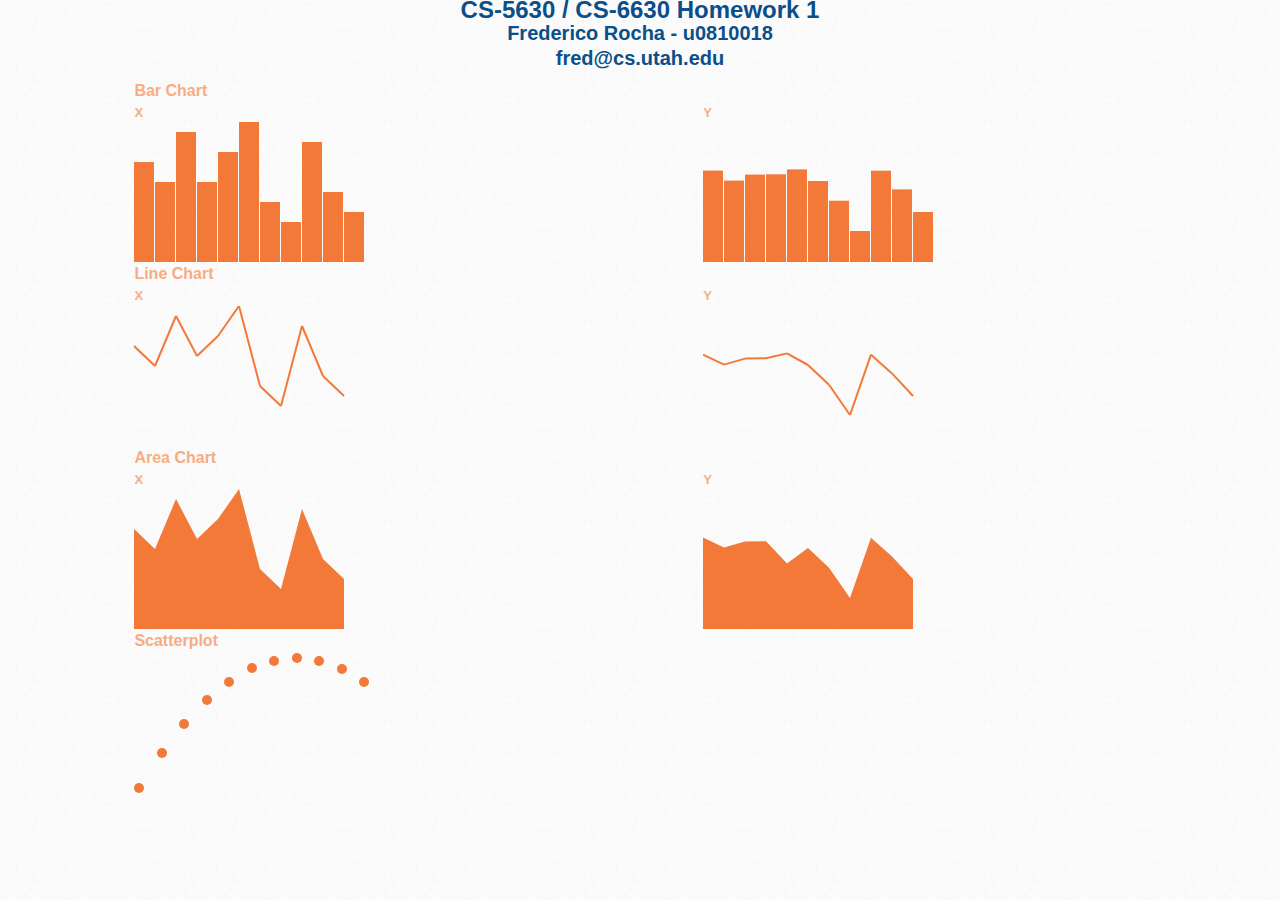
<file: hw1/index.html>
<html lang="en">
<head>
    <meta charset="utf-8">
    <title>Homework 1 by Frederico Rocha</title>
    <link rel="stylesheet" type="text/css" href="style.css">
</head>
<body>
    <section class="header">
        <center>
            <h1>CS-5630 / CS-6630 Homework 1</h1>
            <h2>Frederico Rocha - u0810018</h2>
            <h2>fred@cs.utah.edu</h2>
        </center>
    </section>
    <section class="content">
        <h1>Bar Chart</h1>
        <div class="graph">
            <h2>X</h2>
            <svg class="chart">
                <rect height="100" transform="translate(0,40)"/>
                <rect height="80" transform="translate(21,60)"/>
                <rect height="130" transform="translate(42,10)"/>
                <rect height="90" transform="translate(63,60)"/>
                <rect height="110" transform="translate(84,30)"/>   
                <rect height="140" transform="translate(105,00)"/> 
                <rect height="60" transform="translate(126,80)"/>
                <rect height="40" transform="translate(147,100)"/>
                <rect height="120" transform="translate(168,20)"/>
                <rect height="70" transform="translate(189,70)"/>
                <rect height="50" transform="translate(210,90)"/>
            </svg>
        </div>
        <div class="graph">
            <h2>Y</h2>
            <svg class="chart">
                <rect height="91.4" transform="translate(0,48.6)"/>
                <rect height="81.4" transform="translate(21,58.6)"/>
                <rect height="87.4" transform="translate(42,52.6)"/>
                <rect height="87.7" transform="translate(63,52.3)"/>
                <rect height="92.6" transform="translate(84,47.4)"/>
                <rect height="81.0" transform="translate(105,59)"/>
                <rect height="61.3" transform="translate(126,78.7)"/>
                <rect height="31.0" transform="translate(147,109)"/>
                <rect height="91.3" transform="translate(168,48.7)"/>
                <rect height="72.6" transform="translate(189,67.4)"/>
                <rect height="50.0" transform="translate(210,90)"/>
            </svg>
        </div>
        <h1>Line Chart</h1>
        <div class="graph">
            <h2>X</h2>
            <svg class="chart">
                <line x1="0" y1="40" x2="21" y2="60"/>
                <line x1="21" y1="60" x2="42" y2="10"/>
                <line x1="42" y1="10" x2="63" y2="50"/>
                <line x1="63" y1="50" x2="84" y2="30"/>
                <line x1="84" y1="30" x2="105" y2="0"/>
                <line x1="105" y1="0" x2="126" y2="80"/>
                <line x1="126" y1="80" x2="147" y2="100"/>
                <line x1="147" y1="100" x2="168" y2="20"/>
                <line x1="168" y1="20" x2="189" y2="70"/>
                <line x1="189" y1="70" x2="210" y2="90"/>
            </svg>
        </div>
        <div class="graph">
            <h2>Y</h2>
            <svg class="chart">
                <line x1="0" y1="48.6" x2="21" y2="58.6"/>
                <line x1="21" y1="58.6" x2="42" y2="52.6"/>
                <line x1="42" y1="52.6" x2="63" y2="52.3"/>
                <line x1="63" y1="52.3" x2="84" y2="47.4"/>
                <line x1="84" y1="47.4" x2="105" y2="59"/>
                <line x1="105" y1="59" x2="126" y2="78.7"/>
                <line x1="126" y1="78.7" x2="147" y2="109"/>
                <line x1="147" y1="109" x2="168" y2="48.7"/>
                <line x1="168" y1="48.7" x2="189" y2="67.4"/>
                <line x1="189" y1="67.4" x2="210" y2="90"/>
            </svg>
        </div>
        <h1>Area Chart</h1>
        <div class="graph">
            <h2>X</h2>
            <svg class="chart">
                <polygon points="0 40, 21 60, 42 10, 63 50, 84 30, 105 0, 126 80, 147 100, 168 20, 189 70, 210 90, 210 140, 0 140"/>
            </svg>
        </div>
        <div class="graph">
            <h2>Y</h2>
            <svg class="chart">
                <polygon points="0 48.6, 21 58.6, 42 52.6, 63 52.3, 84 74.5, 105 59, 126 78.7, 147 109, 168 48.7, 189 67.4, 210 90, 210 140, 0 140"/>
            </svg>
        </div>
        <h1>Scatterplot</h1>
        <div class="graph">
            <svg class="chart">
                <circle cx="140" cy="008" r="5" />
                <circle cx="095" cy="029" r="5" />
                <circle cx="208" cy="016" r="5" />
                <circle cx="118" cy="015" r="5" />
                <circle cx="163" cy="005" r="5" />
                <circle cx="230" cy="029" r="5" />
                <circle cx="050" cy="071" r="5" />
                <circle cx="005" cy="135" r="5" />
                <circle cx="185" cy="008" r="5" />
                <circle cx="073" cy="047" r="5" />
                <circle cx="028" cy="100" r="5" />
            </svg>
        </div>
    </section> 
</body>
</html>
</file>
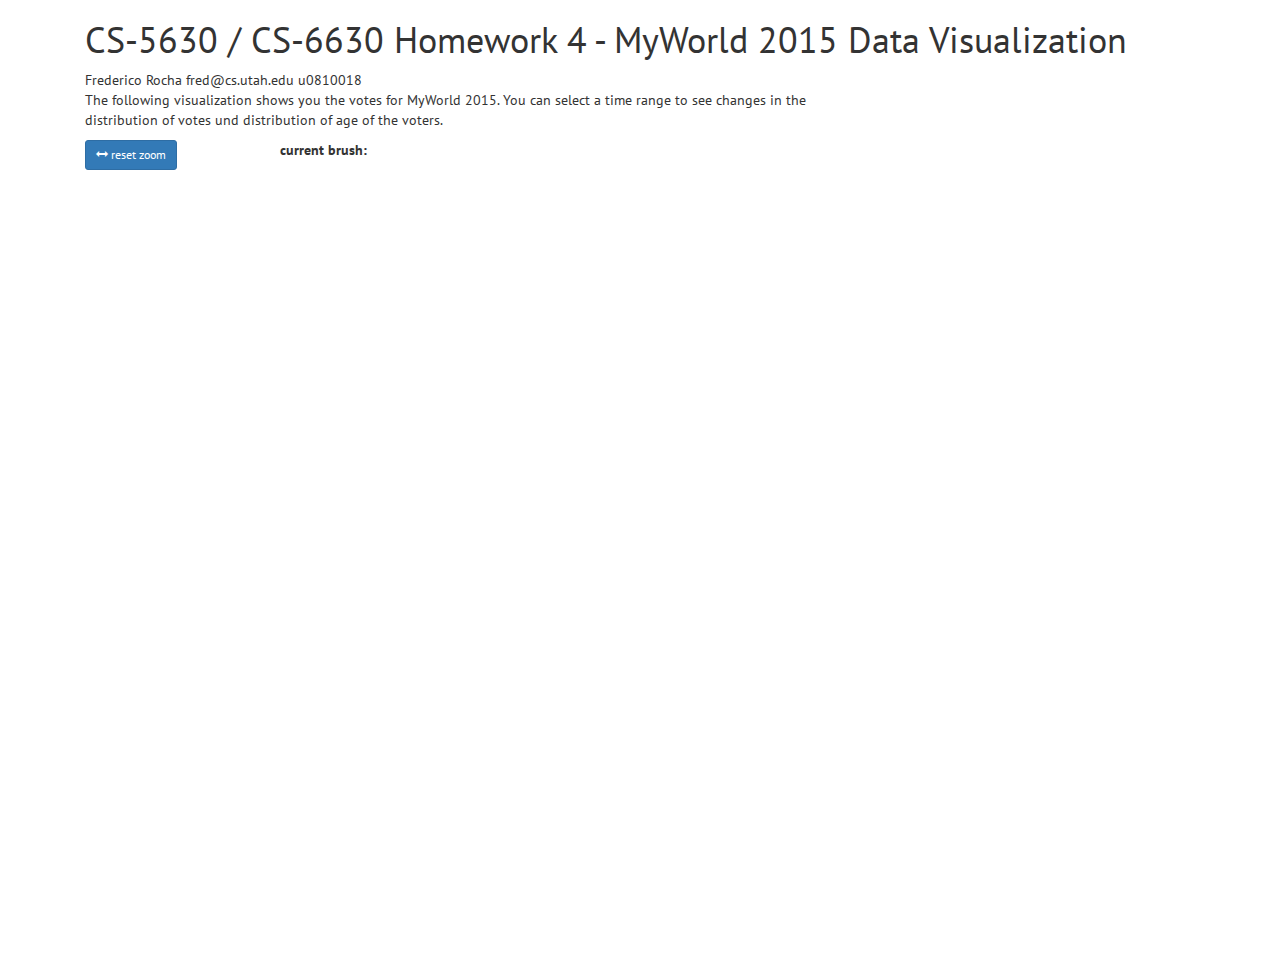
<file: hw4/index.html>
<!DOCTYPE html>
<html>

<head lang="en">
    <meta charset="UTF-8">
    <title>Homework 4 - MyWorld Data</title>

    <!-- ADD Libraries-->
    <script src="http://d3js.org/d3.v3.js" charset="utf-8"></script>
    <script src="http://code.jquery.com/jquery-2.1.4.js" charset="utf-8"></script>
    <script src="https://maxcdn.bootstrapcdn.com/bootstrap/3.3.5/js/bootstrap.min.js"></script>
    <script src="http://d3js.org/queue.v1.min.js"></script>

    <!--Stylesheets-->
    <link rel="stylesheet" type="text/css" href="libs/bootstrap/css/bootstrap.min.css">

    <!-- Get some nice font-->
    <link href='http://fonts.googleapis.com/css?family=PT+Sans:400,700' rel='stylesheet' type='text/css'>


    <!--------------------------------->
    <!-- FROM HERE ON IT IS HW4 stuff-->
    <!--------------------------------->
    <!-- add own vis classes-->
    <script src="js/priovis.js"></script>
    <script src="js/agevis.js"></script>
    <script src="js/countvis.js"></script>

    <!-- add own stylesheet-->
    <link rel="stylesheet" type="text/css" href="css/myStyle.css">

</head>

<body>
    <div class="container">
        <div class="container">
            <h1>CS-5630 / CS-6630 Homework 4 - MyWorld 2015 Data Visualization</h1>
            <span>Frederico Rocha</span>
            <span>fred@cs.utah.edu</span>
            <span>u0810018</span>

            <div class="row">
                <div class="col-md-8 col-sm-12">
                    <p> The following visualization shows you the votes for MyWorld 2015. You can select a time range to see changes in the distribution of votes und distribution of age of the voters.</p>
                </div>
            </div>

            <div class="row">
                <div class="col-md-2">
                    <button class="btn btn-sm btn-primary" id="fitInBtn"> <span class="glyphicon glyphicon-resize-horizontal"></span> reset zoom </button>
                </div>

                <div class="col-md-8">
                    <b>current brush:</b> <span id="brushInfo" class="small"></span>
                </div>
            </div>

            <div class="row">
                <div id="countVis" class="col-md-9">
                    <svg width="650" height="330">

                    </svg>
                </div>
                <div id="ageVis" class="col-md-3">
                    <svg width="230" height="330">

                    </svg>
                </div>
            </div>

            <div class="row">
                <div id="prioVis" class="col-md-12">
                    <svg width="650" height="470">

                    </svg>
                </div>
            </div>
        </div>
        
        <!-- We put the main.js script here, because it runs as soon as it's loaded. We only want this to happen after the rest of our DOM already exists. -->
        <script src="js/main.js"></script>
</body>

</html>
</file>
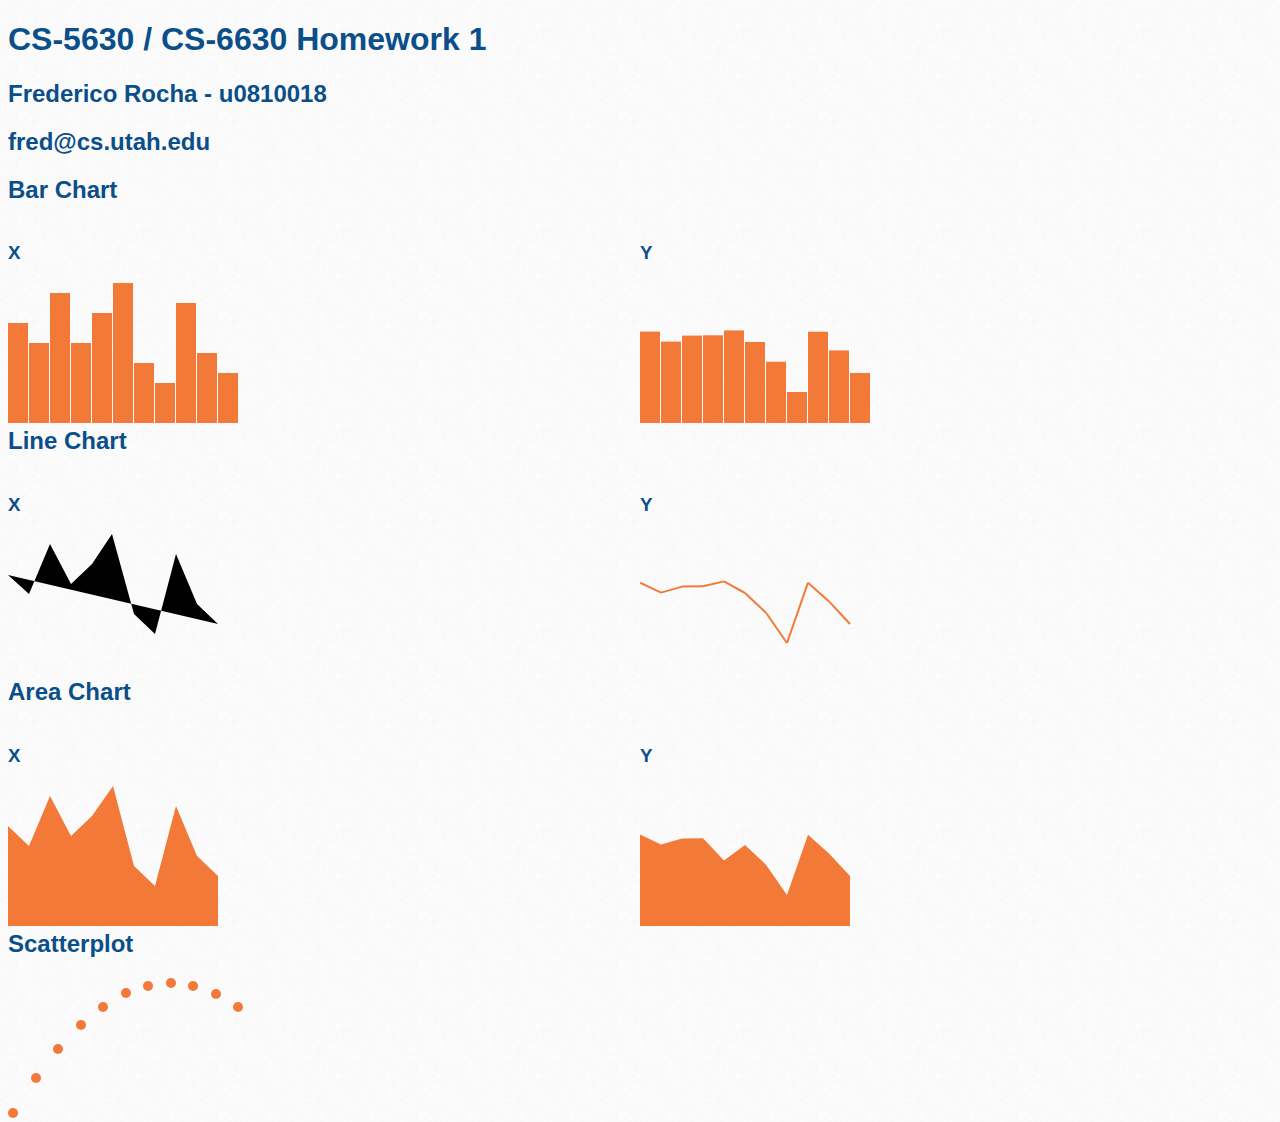
<file: hw1/hw1.html>
<!DOCTYPE HTML>
<html lang="en">
    <head>
        <meta charset="utf-8">
        <title>Homework 1 by Frederico Rocha</title>
        <link rel="stylesheet" type="text/css" href="style.css">
    </head>
    <body>
        <header>
            <h1>CS-5630 / CS-6630 Homework 1</h1>
            <h2>Frederico Rocha - u0810018</h2>
            <h2>fred@cs.utah.edu</h2>
        </header>
        <section>
            <h2>Bar Chart</h2>
            <div class="graph">
                <h3>X</h3>

                <!-- I wanted to the the width: 20px; on CSS; however, it would give me an error
                      at the HTML5 validator. Therefore, I decided to put it inline, even being the same for all rectangles. !-->

                <svg class="chart">
                    <rect height="100" width="20" transform="translate(0,40)"/>
                    <rect height="080" width="20" transform="translate(21,60)"/>
                    <rect height="130" width="20" transform="translate(42,10)"/>
                    <rect height="090" width="20" transform="translate(63,60)"/>
                    <rect height="110" width="20" transform="translate(84,30)"/>
                    <rect height="140" width="20" transform="translate(105,00)"/>
                    <rect height="060" width="20" transform="translate(126,80)"/>
                    <rect height="040" width="20" transform="translate(147,100)"/>
                    <rect height="120" width="20" transform="translate(168,20)"/>
                    <rect height="070" width="20" transform="translate(189,70)"/>
                    <rect height="050" width="20" transform="translate(210,90)"/>
                </svg>
            </div>
            <div class="graph">
                <h3>Y</h3>
                <svg class="chart">
                    <rect height="91.4" width="20" transform="translate(0,48.6)"/>
                    <rect height="81.4" width="20" transform="translate(21,58.6)"/>
                    <rect height="87.4" width="20" transform="translate(42,52.6)"/>
                    <rect height="87.7" width="20" transform="translate(63,52.3)"/>
                    <rect height="92.6" width="20" transform="translate(84,47.4)"/>
                    <rect height="81.0" width="20" transform="translate(105,59)"/>
                    <rect height="61.3" width="20" transform="translate(126,78.7)"/>
                    <rect height="31.0" width="20" transform="translate(147,109)"/>
                    <rect height="91.3" width="20" transform="translate(168,48.7)"/>
                    <rect height="72.6" width="20" transform="translate(189,67.4)"/>
                    <rect height="50.0" width="20" transform="translate(210,90)"/>
                </svg>
            </div>
            <h2>Line Chart</h2>
            <div class="graph">
                <h3>X</h3>
                <svg class="chart">
                    <path d="M0 41 L21 60 L42 10 L63 50 L84 30 L104 0 L126 80 L147 100 L168 20 L189 70 L210 90"/>
                </svg>
            </div>
            <div class="graph">
                <h3>Y</h3>
                <svg class="chart">
                    <line x1="0" y1="48.6" x2="21" y2="58.6"/>
                    <line x1="21" y1="58.6" x2="42" y2="52.6"/>
                    <line x1="42" y1="52.6" x2="63" y2="52.3"/>
                    <line x1="63" y1="52.3" x2="84" y2="47.4"/>
                    <line x1="84" y1="47.4" x2="105" y2="59"/>
                    <line x1="105" y1="59" x2="126" y2="78.7"/>
                    <line x1="126" y1="78.7" x2="147" y2="109"/>
                    <line x1="147" y1="109" x2="168" y2="48.7"/>
                    <line x1="168" y1="48.7" x2="189" y2="67.4"/>
                    <line x1="189" y1="67.4" x2="210" y2="90"/>
                </svg>
            </div>
            <h2>Area Chart</h2>
            <div class="graph">
                <h3>X</h3>
                <svg class="chart">
                    <polygon points="0 40, 21 60, 42 10, 63 50, 84 30, 105 0, 126 80, 147 100, 168 20, 189 70, 210 90, 210 140, 0 140"/>
                </svg>
            </div>
            <div class="graph">
                <h3>Y</h3>
                <svg class="chart">
                    <polygon points="0 48.6, 21 58.6, 42 52.6, 63 52.3, 84 74.5, 105 59, 126 78.7, 147 109, 168 48.7, 189 67.4, 210 90, 210 140, 0 140"/>
                </svg>
            </div>
            <h2>Scatterplot</h2>
            <div class="graph">
                <svg class="chart">
                    <circle cx="140" cy="008" r="5" />
                    <circle cx="095" cy="029" r="5" />
                    <circle cx="208" cy="016" r="5" />
                    <circle cx="118" cy="015" r="5" />
                    <circle cx="163" cy="005" r="5" />
                    <circle cx="230" cy="029" r="5" />
                    <circle cx="050" cy="071" r="5" />
                    <circle cx="005" cy="135" r="5" />
                    <circle cx="185" cy="008" r="5" />
                    <circle cx="073" cy="047" r="5" />
                    <circle cx="028" cy="100" r="5" />
                </svg>
            </div>
        </section>
    </body>
</html>
</file>
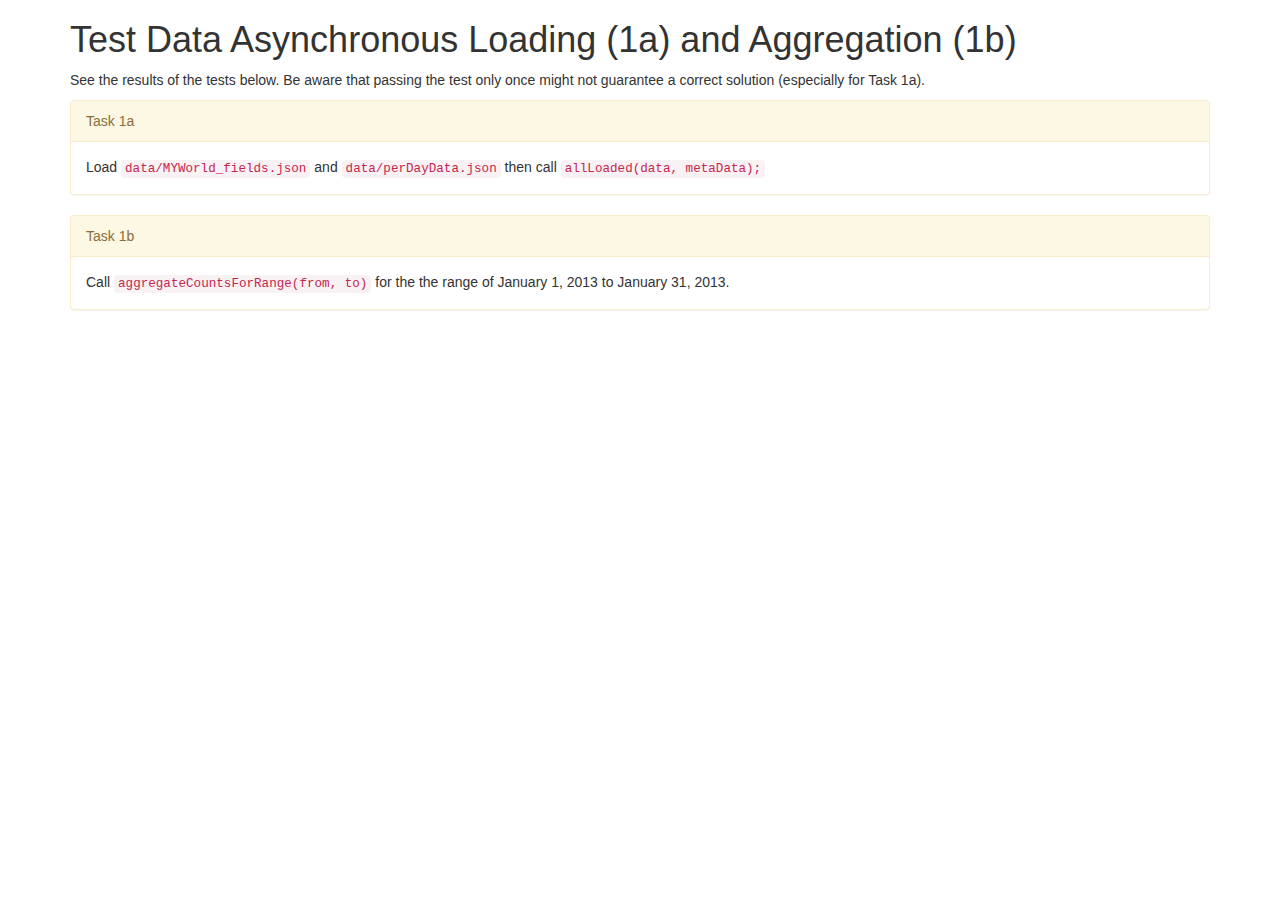
<file: hw4/1_tasks.html>
<!DOCTYPE html>
<html>

<head lang="en">
    <meta charset="UTF-8">
    <title>Homework 4 - Tasks 1a and 1b</title>

    <!-- ADD Libraries-->
    <script src="http://d3js.org/d3.v3.js" charset="utf-8"></script>
    <script src="http://code.jquery.com/jquery-2.1.4.js" charset="utf-8"></script>
    <script src="https://maxcdn.bootstrapcdn.com/bootstrap/3.3.5/js/bootstrap.min.js"></script>
    <script src="http://d3js.org/queue.v1.min.js"></script>

    <script src="libs/tester.js"></script>

    <!--Stylesheets-->
    <link rel="stylesheet" type="text/css" href="libs/bootstrap/css/bootstrap.min.css">

    <!-- Get a nice font-->
    <link href='http://fonts.googleapis.com/css?family=PT+Sans:400,700' rel='stylesheet' type='text/css'>
</head>

<body>
    <div class="container">
        <h1>Test Data Asynchronous Loading (1a) and  Aggregation (1b)</h1>

        <p>See the results of the tests below. Be aware that passing the test only once might not guarantee a correct solution (especially for Task 1a).</p>

        <div class="panel panel-warning" id="t1a">
            <div class="panel-heading ">Task 1a</div>
            <div class="panel-body">
                Load <code>data/MYWorld_fields.json</code> and <code>data/perDayData.json</code> then call <code>allLoaded(data, metaData);</code>
            </div>
        </div>

        <div class="panel panel-warning" id="t1b">
            <div class="panel-heading">Task 1b</div>
            <div class="panel-body">
                Call <code>aggregateCountsForRange(from, to)</code> for the the range of January 1, 2013 to January 31, 2013.
            </div>
        </div>
    </div>

    <script>
        (function () {
            var allData = [];
            var metaData = {};

            var dateFormatter = d3.time.format("%Y-%m-%d");

            var aggregateCountsForRange = function (from, to) {
                // ******* TASK 1b *******
                // Count the number of elements in allData that match the given time range          
                var count = 0;
                allData.forEach(function(d){
                    if(d.time >= from && d.time <= to) count += d.count; 
                });
                tester.checkCount(count);
            }

            function allLoaded(error, perDay, meta) {
                metaData = meta;

                allData = perDay.map(function (d) {
                    var res = {
                        time: dateFormatter.parse(d.day),
                        count: +d["count(*)"]
                    };
                    return res;
                })

                tester.allLoaded(allData, metaData);

                // This calls the aggregate function as soon as all your data is loaded
                aggregateCountsForRange(dateFormatter.parse("2013-01-01"), dateFormatter.parse("2013-01-31"))
            }

            // ******* TASK 1a *******
            // Load each data file ASYNCHRONOUSLY, and then call allLoaded() when they are finished.
            queue()
                .defer(d3.json, 'data/perDayData.json')
                .defer(d3.json, 'data/MyWorld_fields.json')
                .await(allLoaded);
            
        })()
    </script>
</body>
</html>
</file>
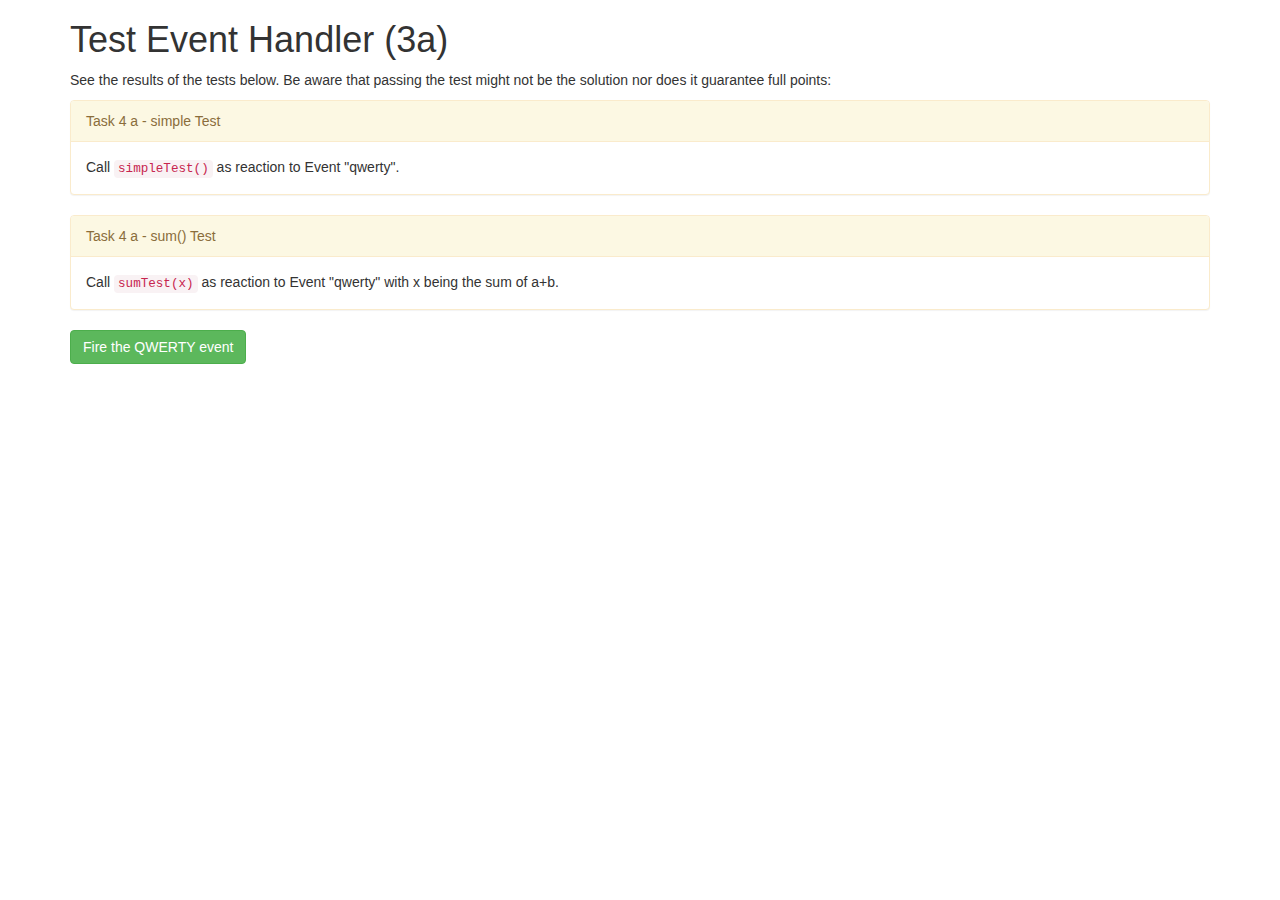
<file: hw4/3_tasks.html>
<!DOCTYPE html>
<html>

<head lang="en">
    <meta charset="UTF-8">
    <title>Homework 3 - Tasks 4a</title>
    <script src="http://d3js.org/d3.v3.js" charset="utf-8"></script>
    <script src="http://code.jquery.com/jquery-2.1.4.js" charset="utf-8"></script>
    <script src="https://maxcdn.bootstrapcdn.com/bootstrap/3.3.5/js/bootstrap.min.js"></script>
    <script src="http://d3js.org/queue.v1.min.js"></script>

    <script src="js/tester.js"></script>

    <!--Stylesheets-->
    <link rel="stylesheet" type="text/css" href="libs/bootstrap/css/bootstrap.min.css">
</head>

<body>
    <div class="container">
        <h1>Test Event Handler (3a)</h1>

        <p>See the results of the tests below. Be aware that passing the test might not be the solution nor does it guarantee full points: </p>

        <div class="panel panel-warning" id="t4a1">
            <div class="panel-heading ">Task 4 a - simple Test</div>
            <div class="panel-body">
                Call <code>simpleTest()</code> as reaction to Event "qwerty".
            </div>
        </div>

        <div class="panel panel-warning" id="t4a2">
            <div class="panel-heading">Task 4 a - sum() Test</div>
            <div class="panel-body">
                Call <code>sumTest(x)</code> as reaction to Event "qwerty" with x being the sum of a+b.

            </div>
        </div>

        <button class="btn btn-success" id="theButton">
            Fire the QWERTY event
        </button>

    </div>

    <script>
        (function () {
            // ******* Task 3b, 3c *******
            // Create a handler that will deal with a custom event named "qwerty"
            var dispatch = d3.dispatch("qwerty");
            
            
            d3.select("#theButton").on("click", function () {
                // ******* Task 3a *******
                // Fire a "qwerty" event with two parameters: 10 and 20
                dispatch.qwerty(10, 20);
            });
            
            function test (a, b) {
                tester.simpleTest(a, b);
                tester.sumTest(a + b);
            }
            // ******* Task 3b, 3c *******
            // On a "qwerty" event, call test
            dispatch.on("qwerty", test);
            
        })();
    </script>
</body>

</html>
</file>
<file: hw1/style.css>
body {
	background: url(images/bg.jpg);
	color: #0A4F89;
    font-family: 'Josefin San', sans-serif;
}

.header h1 {
	font-size: 24px;
	line-height: 0.2;
}

.header h2 {
    font-size: 20px;
	line-height: 0.4;
}

.content {
	color: #F7AC84;
	margin: 0 0 0 10%;
	line-height: 1.5;
}

.content h1{
	font-size: 16px;
	margin: 0 0 0 0;
}

.content h2{
	font-size: 13px;
	margin: 0 0 0 0;
}

.graph {
	float: left;
	width: 50%;
}

.chart {
	width: 235px;
	height: 140px;
}

.chart rect{
	width: 20px;
	fill: #F27938;
}

.chart rect:hover {
	fill: #F7AC84;
}

.chart line{
	stroke: #F27938;
	stroke-width: 2px;
}

.chart polygon,
.chart circle{
	fill: #F27938;
}
</file>
<file: hw4/css/myStyle.css>
body{
    font-family: 'PT Sans', sans-serif;
}
.axis text {
    font: 10px sans-serif;
}

.axis line,
.axis path {
    fill: none;
    stroke: #000;
    shape-rendering: crispEdges;
}

.boundingBox{
    cursor: pointer;
    fill: grey;
    fill-opacity: .3;
    pointer-events: all;
}

.brush{
    fill: darkgrey;
    fill-opacity: .5;
    pointer-events: none;
}
</file>
